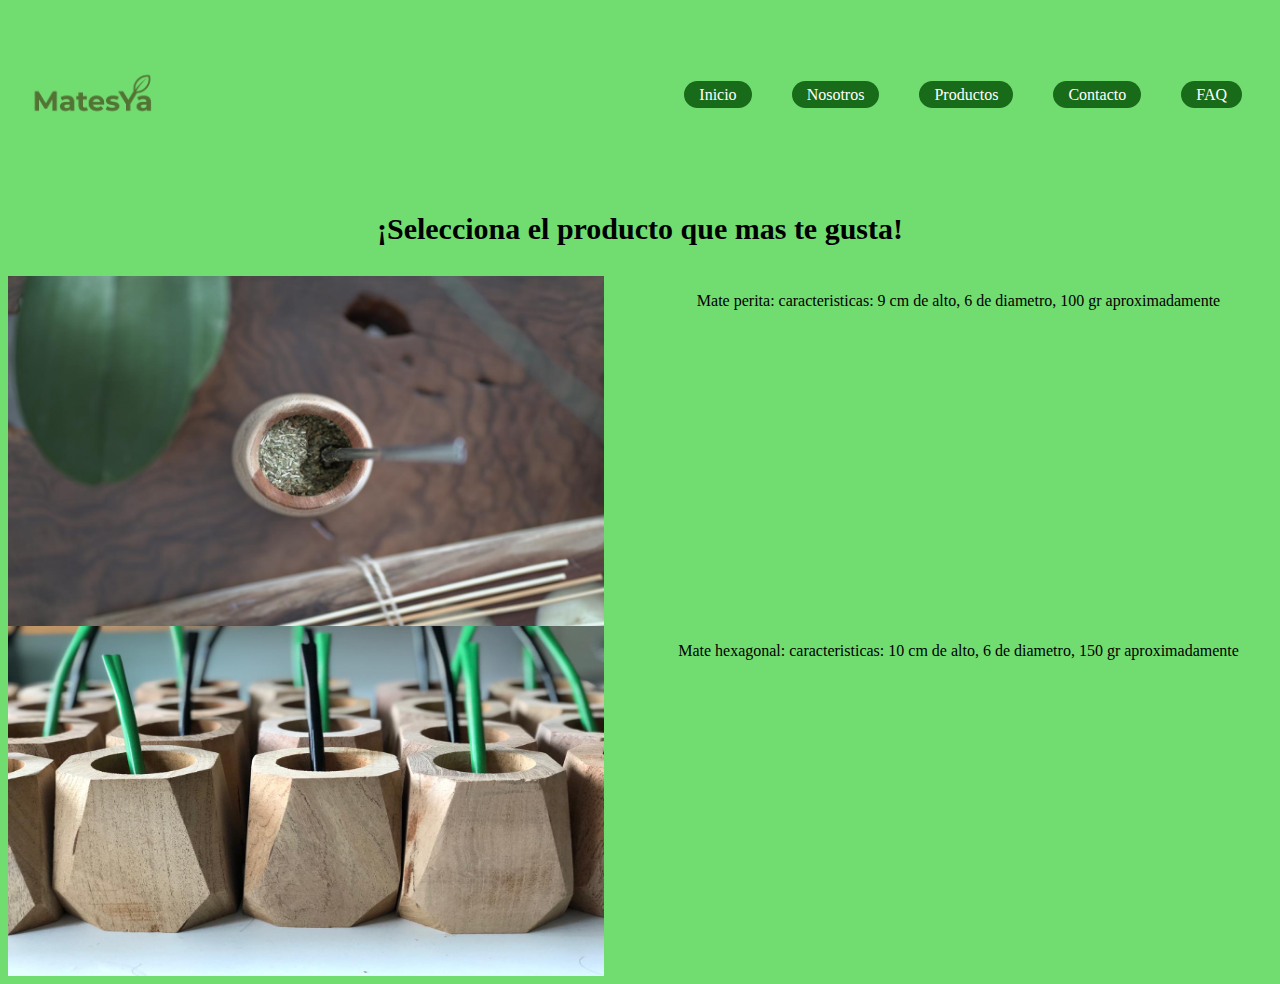
<file: Paginas/pag2.html>
<!DOCTYPE html>
<html lang="en">
<head>
    <meta charset="UTF-8">
    <meta http-equiv="X-UA-Compatible" content="IE=edge">
    <meta name="viewport" content="width=device-width, initial-scale=1.0">
    <title>Productos</title>
    <link rel="stylesheet" href="../css/estilo.css">
</head>
<body>
    <header class="siteHeader">
        <div class="logo">
            <a href="#">
                <img src="../Imagenes/ISOLOGO.png" alt="logo">
            </a>
        </div>
        <nav class="menu">
            <ul>
                <li><a href="#">Inicio</a></li>
                <li><a href="#">Nosotros</a></li>
                <li><a href="#">Productos</a></li>
                <li><a href="#">Contacto</a></li>
                <li><a href="#">FAQ</a></li>
            </ul>
        </nav> 
    </header>

    <h3 id="seleccion">
        ¡Selecciona el producto que mas te gusta!
    </h3>


<section>
    <div class="grid-container">
        <img src="../Imagenes/Perita.jpg" alt="mate perita" width="400 px">
        <p>
            Mate perita: caracteristicas: 9 cm de alto, 6 de diametro, 100 gr aproximadamente
        </p>
    </div>
</section>


<section>
    <div class="grid-container">
        <img src="../Imagenes/Hexagonal.jpg" alt="mate hexagonal">
        <p>
            Mate hexagonal: caracteristicas: 10 cm de alto, 6 de diametro, 150 gr aproximadamente
        </p>
    </div>
</section>








</body>
</html>
</file>
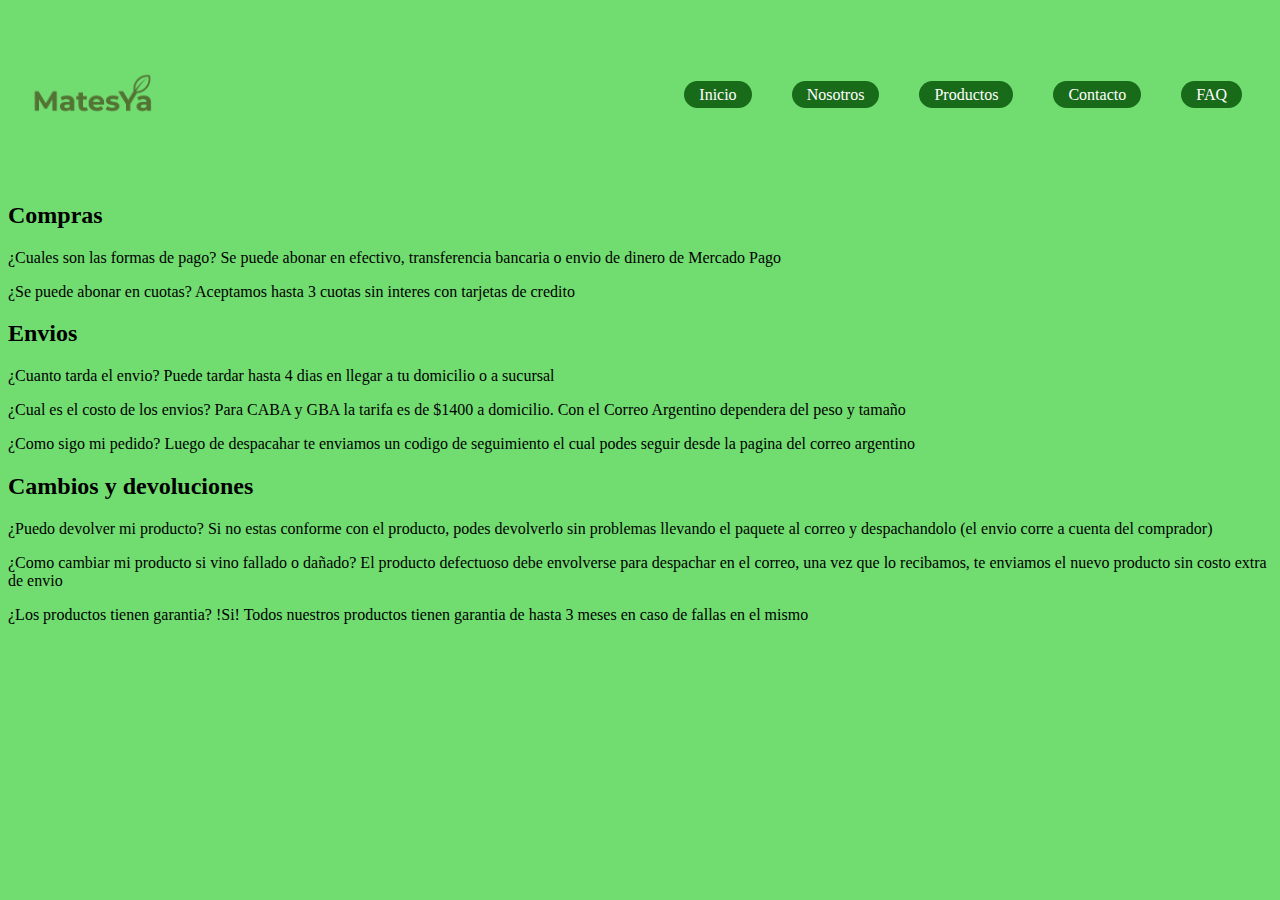
<file: Paginas/pag3.html>
<!DOCTYPE html>
<html lang="en">
<head>
    <meta charset="UTF-8">
    <meta http-equiv="X-UA-Compatible" content="IE=edge">
    <meta name="viewport" content="width=device-width, initial-scale=1.0">
    <title>FAQ</title>
    <link rel="stylesheet" href="../css/estilo.css">
</head>
<body>
    <header class="siteHeader">
        <div class="logo">
            <a href="#">
                <img src="../Imagenes/ISOLOGO.png" alt="logo">
            </a>
        </div>
        <nav class="menu">
            <ul>
                <li><a href="#">Inicio</a></li>
                <li><a href="#">Nosotros</a></li>
                <li><a href="#">Productos</a></li>
                <li><a href="#">Contacto</a></li>
                <li><a href="#">FAQ</a></li>
            </ul>
        </nav> 
    </header>

<section>
<h2>
    Compras
</h2>
<p>
¿Cuales son las formas de pago?
Se puede abonar en efectivo, transferencia bancaria o envio de dinero de Mercado Pago
</p>
<p>
    ¿Se puede abonar en cuotas?
    Aceptamos hasta 3 cuotas sin interes con tarjetas de credito
</p>
</section>

<section>
    <h2>
        Envios
    </h2>
    <p>
        ¿Cuanto tarda el envio?
        Puede tardar hasta 4 dias en llegar a tu domicilio o a sucursal
    </p>
    <p>
        ¿Cual es el costo de los envios?
        Para CABA y GBA la tarifa es de $1400 a domicilio. Con el Correo Argentino dependera del peso y tamaño
    </p>
    <p>
        ¿Como sigo mi pedido?
        Luego de despacahar te enviamos un codigo de seguimiento el cual podes seguir desde la pagina del correo argentino
    </p>
</section>


<section>
    <h2>
        Cambios y devoluciones
    </h2>
    <p>
        ¿Puedo devolver mi producto?
        Si no estas conforme con el producto, podes devolverlo sin problemas llevando el paquete al correo y despachandolo (el envio corre a cuenta del comprador)
    </p>
    <p>
        ¿Como cambiar mi producto si vino fallado o dañado?
        El producto defectuoso debe envolverse para despachar en el correo, una vez que lo recibamos, te enviamos el nuevo producto sin costo extra de envio
    </p>
    <p>
        ¿Los productos tienen garantia?
        !Si! Todos nuestros productos tienen garantia de hasta 3 meses en caso de fallas en el mismo
    </p>
</section>




</body>
</html>
</file>
<file: css/estilo.css>
.siteHeader{
   display: flex;
   justify-content: space-between;
   padding: 10px;
   align-items: center;
}
.siteHeader .logo img{
   width: 150px;
   height: auto;
}

.siteHeader .menu ul {
   display: flex;
   list-style: none;
}

.siteHeader .menu ul li {
margin: 0 20px;
}

.siteHeader .menu ul li a{
text-decoration: none;
background-color: rgb(24, 107, 24);
color: white;
padding: 5px 15px;
border-radius: 20px;
}

body{
   background-color: rgb(113, 221, 113)
}


img{
align-items: flex-end;
}

.grid-container{
gap: 10px;
display: grid;
grid-template-columns: 1fr 1fr;
grid-template-rows: auto;
text-align:center;
}

.grid-container img {
width: 95%;
height: 350px;
}

#seleccion {
   text-align: center;
   font-size: 30px;
}

#grid {
display: grid;
grid-template-columns: 1fr 1fr;
text-align: center;
}

.grabados {
   display: grid;
   grid-template-columns: 1fr 1fr;
   margin-top: 25px;
   gap: 60px;

   }
   
.grabados .txt
   {
      text-align: center;
   }

.grabados .img img {
   width: 95%;
   height: auto;
}

body {
   font-family: 'Domine', serif;
   font-size: medium;
}

.grid-container .formulario li a {
text-decoration: none;
background-color: rgb(24, 107, 24);
color: white;
padding: 5px 15px;
border-radius: 20px;
}

footer {
   background-color: rgb(24, 107, 24);
   color: white;
}

.espacio {
   margin-bottom: 20px;
}
</file>
